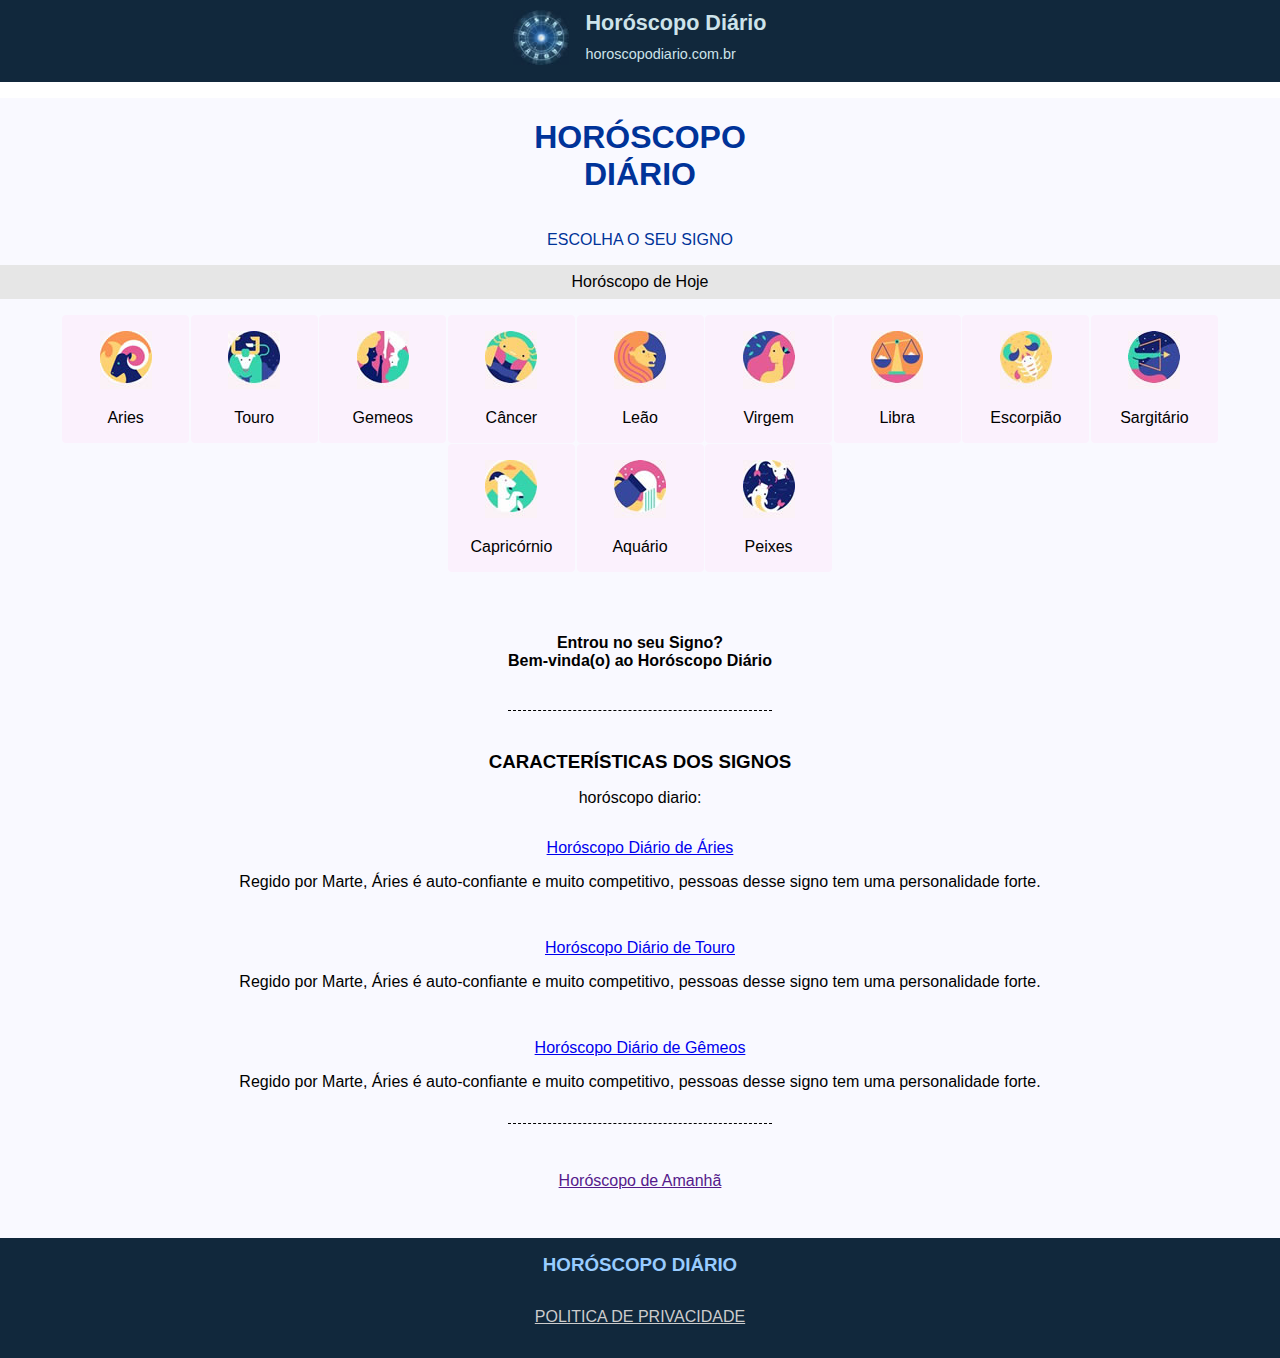
<file: index.html>
<!DOCTYPE html>
<html lang="en">
<head>
  <meta charset="UTF-8">
  <meta http-equiv="X-UA-Compatible" content="IE=edge">
  <meta name="viewport" content="width=, initial-scale=1.0">
  <title>Horóscopo Diário | Horóscopo Do Dia</title>
  <link rel="stylesheet" href="/index.css">
</head>
<body>
  <header>
      <img src="/imagens/horoscopo-diario-de-hoje.jpg" alt="">
    <div class="header">
      <h2 class="header_h2">Horóscopo Diário</h2>
      <p class="link_site">horoscopodiario.com.br</p>
    </div>
  </header>
  <main>
    <section class="main_header">
      <h1 class="tittle">
        HORÓSCOPO <br> DIÁRIO
      </h1>
      <p class="subtittle">ESCOLHA O SEU SIGNO</p>
    </section>
    <p class="menu_navbar">Horóscopo de Hoje</p>
    <Section class="menu">
      <div class="icon_signo">
        <a href=""><img src="/imagens/horoscopo-diario-aries.jpg" alt=""></a>
        <p>Aries</p>
      </div>
      <div class="icon_signo">
        <a href=""><img src="/imagens/horoscopo-diario-touro.jpg" alt=""></a>
        <p>Touro</p>
      </div>
      <div class="icon_signo">
        <a href=""><img src="/imagens/horoscopo-diario-gemeos.jpg" alt=""></a>
        <p>Gemeos</p></a>
      </div>
      <div class="icon_signo">
        <a href=""><img src="/imagens/horoscopo-diario-cancer.jpg" alt=""></a>
        <p>Câncer</p>
      </div>
      <div class="icon_signo">
        <a href=""><img src="/imagens/horoscopo-diario-leao.jpg" alt=""></a>
        <p>Leão</p>
      </div>
      <div class="icon_signo">
        <a href=""><img src="/imagens/horoscopo-diario-virgem.jpg" alt=""></a>
        <p>Virgem</p>
      </div>
      <div class="icon_signo">
        <a href=""><img src="/imagens/horoscopo-diario-libra.jpg" alt=""></a>
        <p>Libra</p>
      </div>
      <div class="icon_signo">
        <a href=""><img src="/imagens/horoscopo-diario-escorpiao.jpg" alt=""></a>
        <p>Escorpião</p>
      </div>
      <div class="icon_signo">
        <a href=""><img src="/imagens/horoscopo-diario-sagitario.jpg" alt=""></a>
        <p>Sargitário</p>
      </div>
      <div class="icon_signo">
        <a href=""><img src="/imagens/horoscopo-diario-capricornio.jpg" alt=""></a>
        <p>Capricórnio</p>
      </div>
      <div class="icon_signo">
        <a href=""><img src="/imagens/horoscopo-diario-aquario.jpg" alt=""></a>
        <p>Aquário</p>
      </div>
      <div class="icon_signo">
        <a href=""><img src="/imagens/horoscopo-diario-peixes.jpg" alt=""></a>
        <p>Peixes</p>
      </div>
    </Section>
    <section class="welcome">
      <h4>Entrou no seu Signo? <br> Bem-vinda(o) ao Horóscopo Diário</h4>
    </section>
    <h3>CARACTERÍSTICAS
      DOS SIGNOS</h3>
      <p>horóscopo diario:</p>
      <section class="link_signo">
        <div class="links">
          <a href="/">Horóscopo Diário de Áries</a>
          <p>Regido por Marte, Áries é auto-confiante e muito competitivo, pessoas desse signo tem uma personalidade forte.</p>
        </div>
        <div class="links">
          <a href="/">Horóscopo Diário de Touro</a>
          <p>Regido por Marte, Áries é auto-confiante e muito competitivo, pessoas desse signo tem uma personalidade forte.</p>
        </div>
        <div class="links">
          <a href="/">Horóscopo Diário de Gêmeos</a>
          <p>Regido por Marte, Áries é auto-confiante e muito competitivo, pessoas desse signo tem uma personalidade forte.</p>
        </div>
      </section>
      <a class="signo_amanha" href=""><p>Horóscopo de Amanhã</p></a>
  </main>
  <footer>
    <h3>HORÓSCOPO DIÁRIO</h3>
    <a href=""><p>POLITICA DE PRIVACIDADE</p></a>
  </footer>
</body>
</html>
</file>
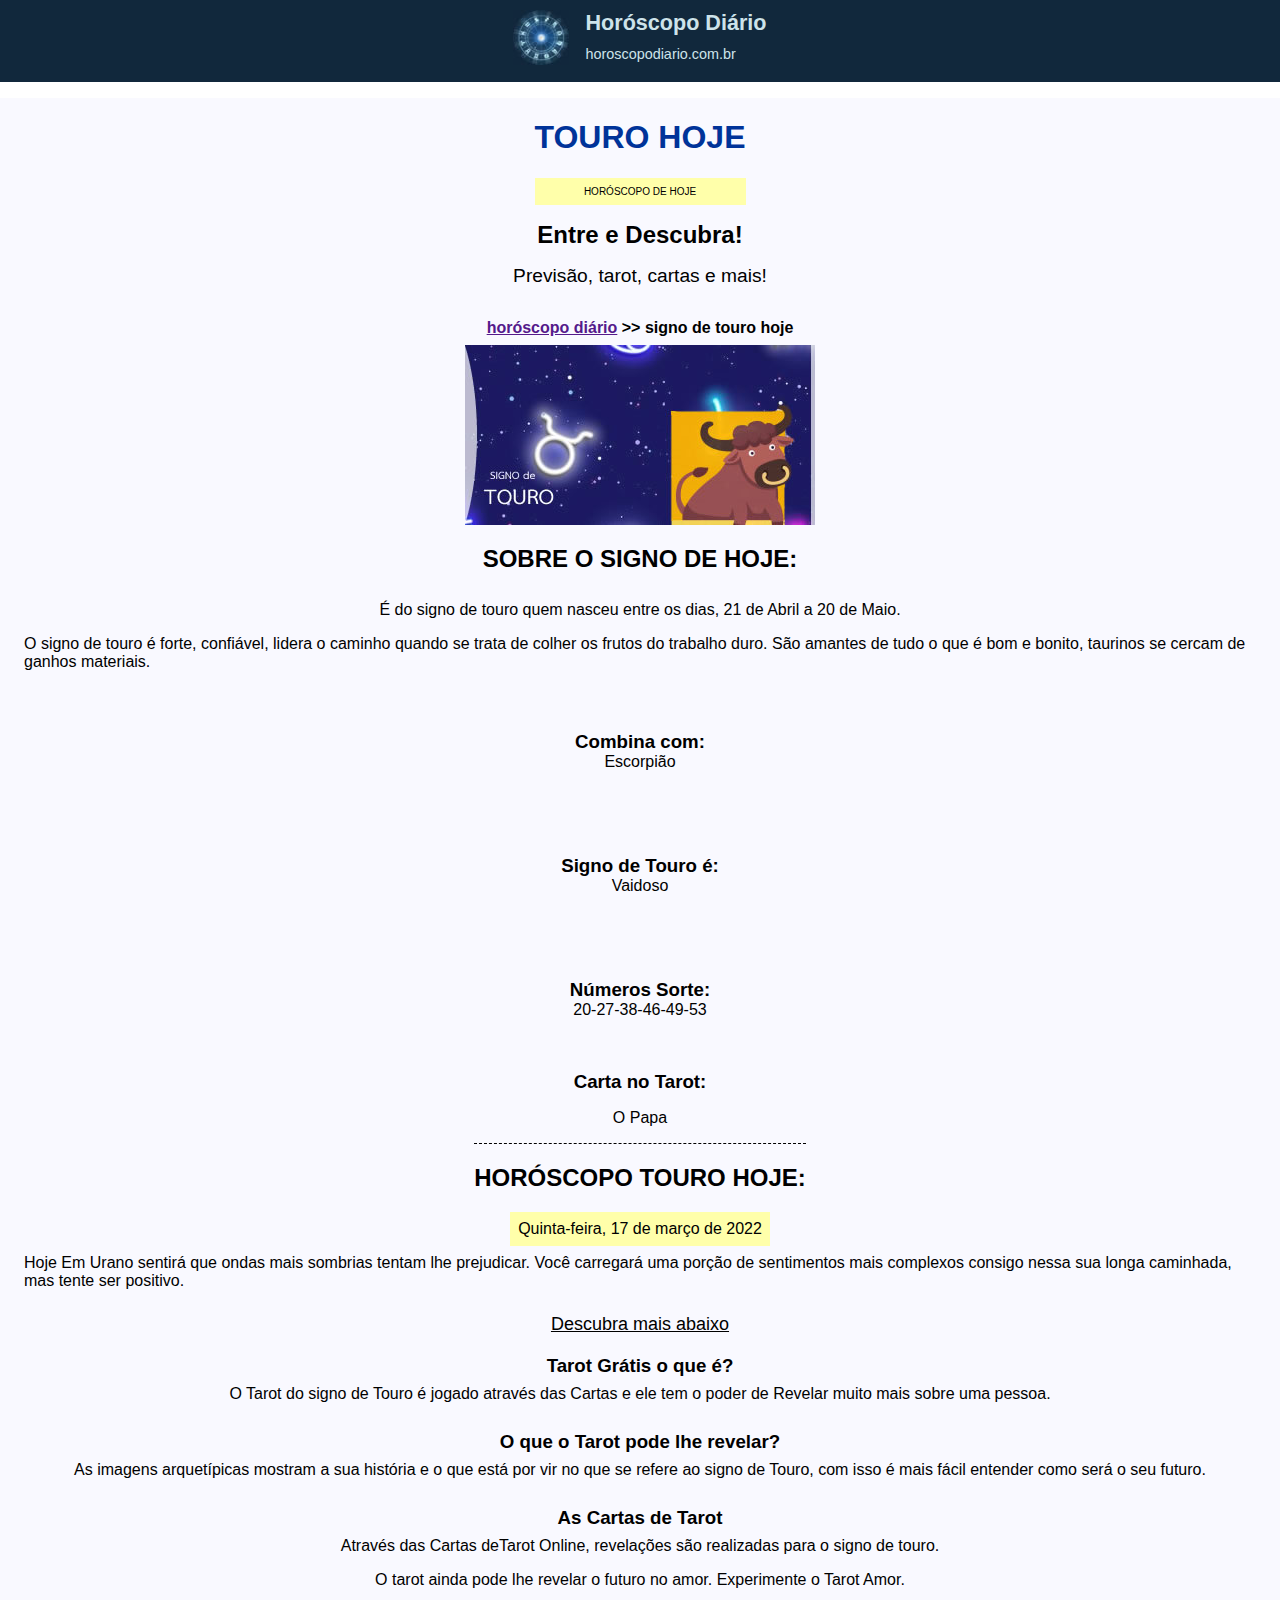
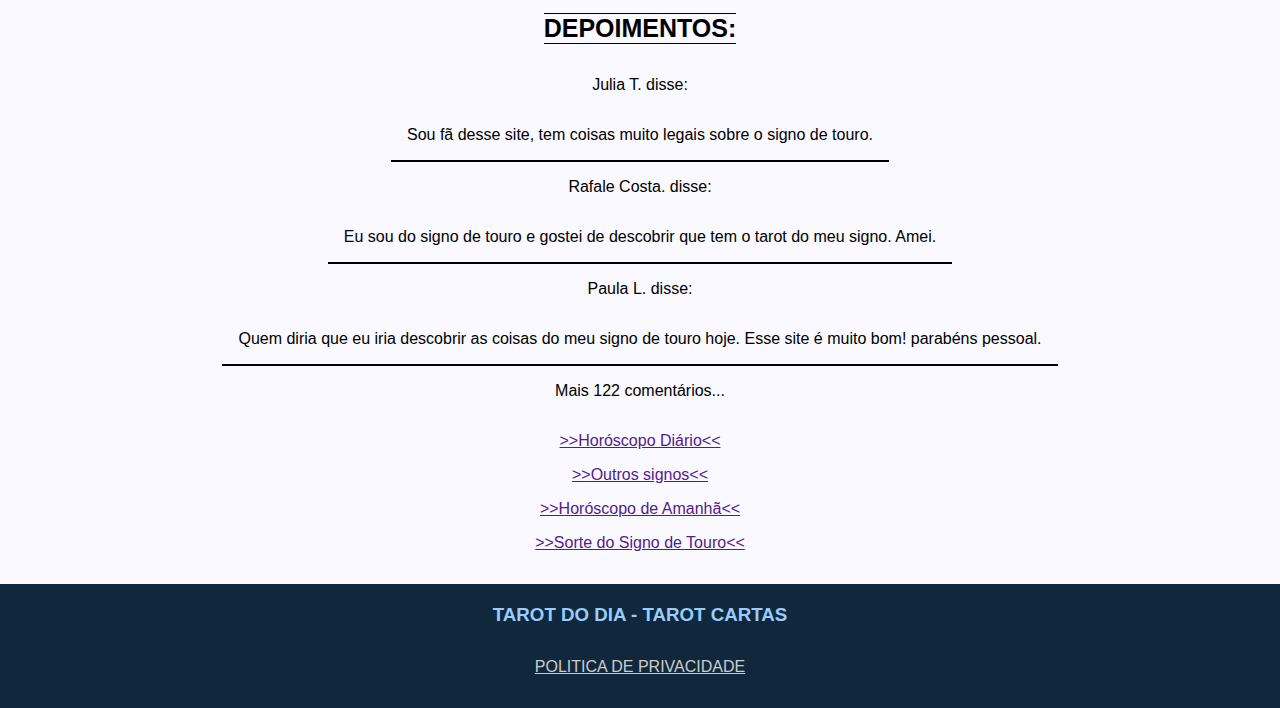
<file: touro.html>
<!DOCTYPE html>
<html lang="en">
<head>
    <meta charset="UTF-8">
    <meta http-equiv="X-UA-Compatible" content="IE=edge">
    <meta name="viewport" content="width=device-width, initial-scale=1.0">
    <title>Touro Hoje | Horóscopo Diário</title>
    <link rel="stylesheet" href="/touro.css">
</head>
<body>
    <header>
        <img src="/imagens/horoscopo-diario-de-hoje.jpg" alt="">
      <div class="header">
        <h2 class="header_h2">Horóscopo Diário</h2>
        <p class="link_site">horoscopodiario.com.br</p>
      </div>
    </header>
    <main>
        <section>
            <h1>TOURO HOJE</h1>
            <p>HORÓSCOPO DE HOJE</p>
        </section>
        <p class="convite">Entre e Descubra!</p>
        <span class="itens">Previsão, tarot, cartas e mais!</span>
        <p class="map"><a href="">horóscopo diário</a> >> signo de touro hoje </p>
        <img src="/imagens/signo-de-touro-fnd.jpg" alt="">
        <h2>SOBRE O SIGNO DE HOJE:</h2>
        <p class="text">É do signo de touro quem nasceu entre os dias, 21 de Abril a 20 de Maio.</p>
        <p class="text">O signo de touro é forte, confiável, lidera o caminho quando se trata de colher os frutos do trabalho duro. São amantes de tudo o que é bom e bonito, taurinos se cercam de ganhos materiais.</p>
        <p><h3>Combina com:
        </h3> Escorpião</p>
        <p><h3>Signo de Touro é: </h3>Vaidoso</p>
        <p><h3>Números Sorte: </h3>20-27-38-46-49-53</p>
        <h3 >Carta no Tarot: </h3>
        <p class="borda">O Papa </p>
        <h2 >HORÓSCOPO TOURO HOJE:</h2>
        <p class="data">Quinta-feira, 17 de março de 2022</p>
        <p class="text">Hoje Em Urano sentirá que ondas mais sombrias tentam lhe prejudicar. Você carregará uma porção de sentimentos mais complexos consigo nessa sua longa caminhada, mas tente ser positivo.</p>
        <span class="mais">Descubra mais abaixo</span>
        <h3>Tarot Grátis o que é?</h3>
        <p class="text">O Tarot do signo de Touro é jogado através das Cartas e ele tem o poder de Revelar muito mais sobre uma pessoa.</p>
        <h3>O que o Tarot pode lhe revelar?</h3>
        <p class="text">As imagens arquetípicas mostram a sua história e o que está por vir no que se refere ao signo de Touro, com isso é mais fácil entender como será o seu futuro.</p>
        <h3>As Cartas de Tarot</h3>
        <p class="text">Através das Cartas deTarot Online, revelações são realizadas para o signo de touro.</p>
        <p class="text">O tarot ainda pode lhe revelar o futuro no amor. Experimente o Tarot Amor.</p>
        <span class="dep">DEPOIMENTOS:</span>
        <p>Julia T. disse:</p>
        <p class="depoimentos">Sou fã desse site, tem coisas muito legais sobre o signo de touro.</p>
        <p class="nome">Rafale Costa. disse:</p>
        <p class="depoimentos">Eu sou do signo de touro e gostei de descobrir que tem o tarot do meu signo. Amei.</p>
        <p class="nome">Paula L. disse:</p>
        <p class="depoimentos">Quem diria que eu iria descobrir as coisas do meu signo de touro hoje. Esse site é muito bom! parabéns pessoal.</p>
        <p class="nome">Mais 122 comentários...</p>
        <a class="nome" href="">>>Horóscopo Diário<<</a>
        <a class="nome" href="">>>Outros signos<<</a>
        <a class="nome" href="">>>Horóscopo de Amanhã<<</a>
        <a class="nome" href="">>>Sorte do Signo de Touro<<</a>
        <p class="space"></p>
    </main>
    <footer>
        <h3>TAROT DO DIA - TAROT CARTAS</h3>
        <a href=""><p>POLITICA DE PRIVACIDADE</p></a>
      </footer>
</body>
</html>
</file>
<file: index.css>
body, a{
    margin: 0px;
    padding: 0px;
    font-family: Arial, Helvetica, sans-serif;
    }
    
    header{
      display: grid;
      justify-content: center;
      align-content: center;
      padding: 10px 0px;
      background-color: #11283C;
    }
    header img{
      justify-self: end;
      padding-right: 1rem;
    }
    .header{
      grid-column: 2;
      color: #CDE3EA;
      font-size: 90%;
    }
    .link_site{
      margin: 0px;
      align-self: left ;
      padding: 10px 0px;
    }
    
    .header_h2{
      margin: 0px;
      grid-row: 1;
    }
    main{
      display: grid;
      justify-items: center;
      align-items: center;
      background-color: #F9F9FF;
      margin-top: 1rem;
    }
    
    .tittle{
      font-size: 200%;
      text-align: center;
      color: #003399;
    }
    .subtittle{
      text-align: center;
      color: #003399;
    }

.menu_navbar{
  background-color: #e6e6e6;
  display: block;
  max-width: 100%;
  width: 100%;
  text-align: center;
  padding: 0.5rem 0rem;
  font-size: 100%;
}
.menu{
  display: flex;
  flex-wrap: wrap;
  gap: 0.1rem;
  justify-content: center;
  text-align: center;
  padding-top: 1rem;
}

.icon_signo p{
  margin: 0px;
  width: 95px;
  align-self: center;
}

.icon_signo{
  text-align: center;
  background-color: #FBF1FD;
  font-size: 16px;
  border-radius: 4px;
  display: block;
  justify-items: center;
  padding-top: 1rem;
}

h4{
  text-align: center;
  padding: 2.5rem 0rem;
  border-bottom: 1px dashed black;
  margin-bottom: 0px ;
}

h3, p{
  margin: 0px;
}

h3{
  padding-top: 40px;
}
p{
  margin: 10px;
}

.links{
  text-align: center;
  padding: 1rem 0rem;
}

.signo_amanha{
  border-top: 1px dashed black;
  width: 264px;
  text-align: center;
  padding: 2rem 0rem;
}
footer{
  background-color: #11283C;
  margin: 0rem;
  text-align: center ;
}

footer a, p{
  display: block;
  margin: 0rem;
  padding: 1rem;
}
footer h3{
  color: #99CCFF;
  padding-top: 1rem;
}

footer a{
  color: #CCCCCC;
}
</file>
<file: touro.css>
body, p{
    margin: 0px;
    padding: 0px;
    font-family: Arial, Helvetica, sans-serif;
    }
    
header{
    display: grid;
    justify-content: center;
    align-content: center;
    padding: 10px 0px;
    background-color: #11283C;
}
header img{
    justify-self: end;
    padding-right: 1rem;
}
.header{
    grid-column: 2;
    color: #CDE3EA;
    font-size: 90%;
}
.link_site{
    margin: 0px;
    align-self: left ;
    padding: 10px 0px;
}
.header_h2{
    margin: 0px;
    grid-row: 1;
}

main{
    display: grid;
    justify-items: center;
    align-items: center;
    background-color: #F9F9FF;
    margin-top: 1rem;
  }
h1{
    color: #003399;
    text-align: center;
}
section p{
    font-size: 10px;
    padding: 0.5rem 1rem;
    background-color: #FFFFAA;
    margin: 0px;
    text-align: center;
}
.convite{
    font-weight: bolder;
    font-size: 150%;
    margin-bottom: 0px;
    padding-top: 1rem;
}
.itens{
    font-size: larger;
    padding-bottom: 1rem;
}
.map{
    display: inline;
    font-size:medium;
    font-weight: bolder;
    padding-bottom: 0.5rem;
}

.text{
    padding: 0.5rem 1.5rem;
}
.borda{
    text-align: center;
    width: 300px;
    padding-bottom: 1rem;
    border-bottom: 1px dashed black;
}

.data{
    background-color: #FFFFAA;
    padding: 0.5rem;
}

.mais{
    text-decoration: underline;
    padding: 1rem;
    font-size: large;
    padding-bottom: 0px;
}

.dep{
    font-weight: bolder;
    border-top: 1px solid black;
    border-bottom: 1px solid black;
    font-size: 25px;
    margin: 1rem;
}
.depoimentos{
    padding: 1rem;
    border-bottom: 2px solid black;
}
.nome{
    padding-top: 1rem;
}


h3, p{
    margin: 0px;
  }
  
  h3{
    padding-top: 20px;
  }
  p{
    margin: 10px;
  }
  
  .links{
    text-align: center;
    padding: 1rem 0rem;
  }
  footer{
    background-color: #11283C;
    margin: 0rem;
    text-align: center ;
  }
  
  footer a, p{
    display: block;
    margin: 0rem;
    padding: 1rem;
  }
  footer h3{
    color: #99CCFF;
  }
  
  footer a{
    color: #CCCCCC;
  }
</file>
